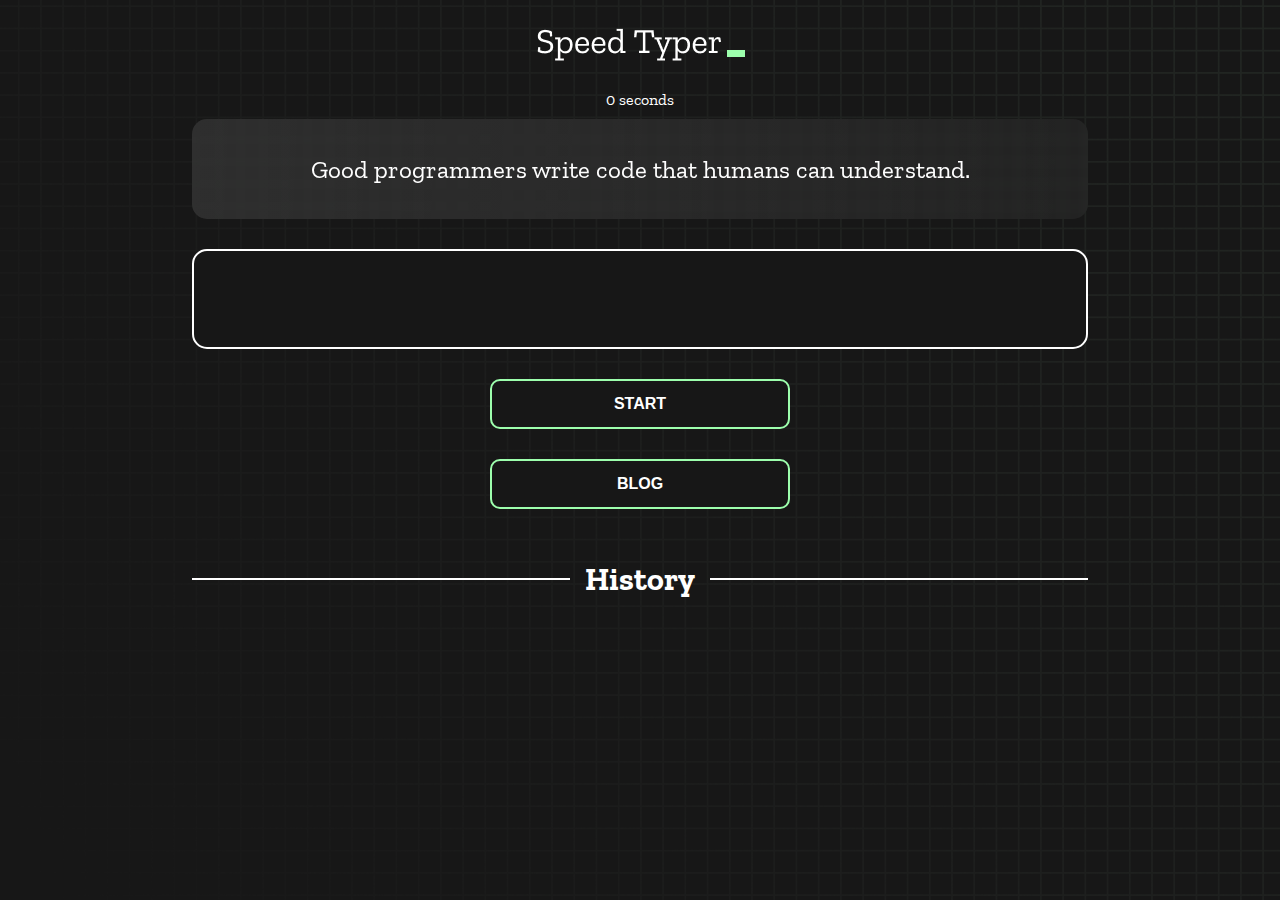
<file: index.html>
<!DOCTYPE html>
<html lang="en">

<head>
  <meta charset="UTF-8" />
  <meta http-equiv="X-UA-Compatible" content="IE=edge" />
  <meta name="viewport" content="width=device-width, initial-scale=1.0" />
  <title>Speed Monster</title>
  <link rel="stylesheet" href="styles.css" />
  <link rel="preconnect" href="https://fonts.googleapis.com" />
  <link rel="preconnect" href="https://fonts.gstatic.com" crossorigin />
  <link href="https://fonts.googleapis.com/css2?family=Zilla+Slab:wght@300;400;500&display=swap" rel="stylesheet" />
</head>

<body>
  <h1 class="title"><img src="./logo.png" /></h1>
  <div id="show-time">0 seconds</div>

  <div class="box-container">
    <div id="question"></div>

    <div id="display" class="inactive"></div>

    <div class="buttons">
      <button id="starts">START</button>
    </div>
    <div class="buttons">
      <button id="blog">BLOG</button>
    </div>

    <div class="divider-container">
      <div class="line"></div>
      <h1 id="title2">History</h1>
      <div class="line"></div>
    </div>
    <div id="histories"></div>
  </div>

  <div id="countdown"></div>
  <div id="modal-background" class="hidden"></div>
  <div id="result" class="hidden"></div>

  <script src="./history.js"></script>
  <script src="./script.js"></script>
</body>

</html>
</file>
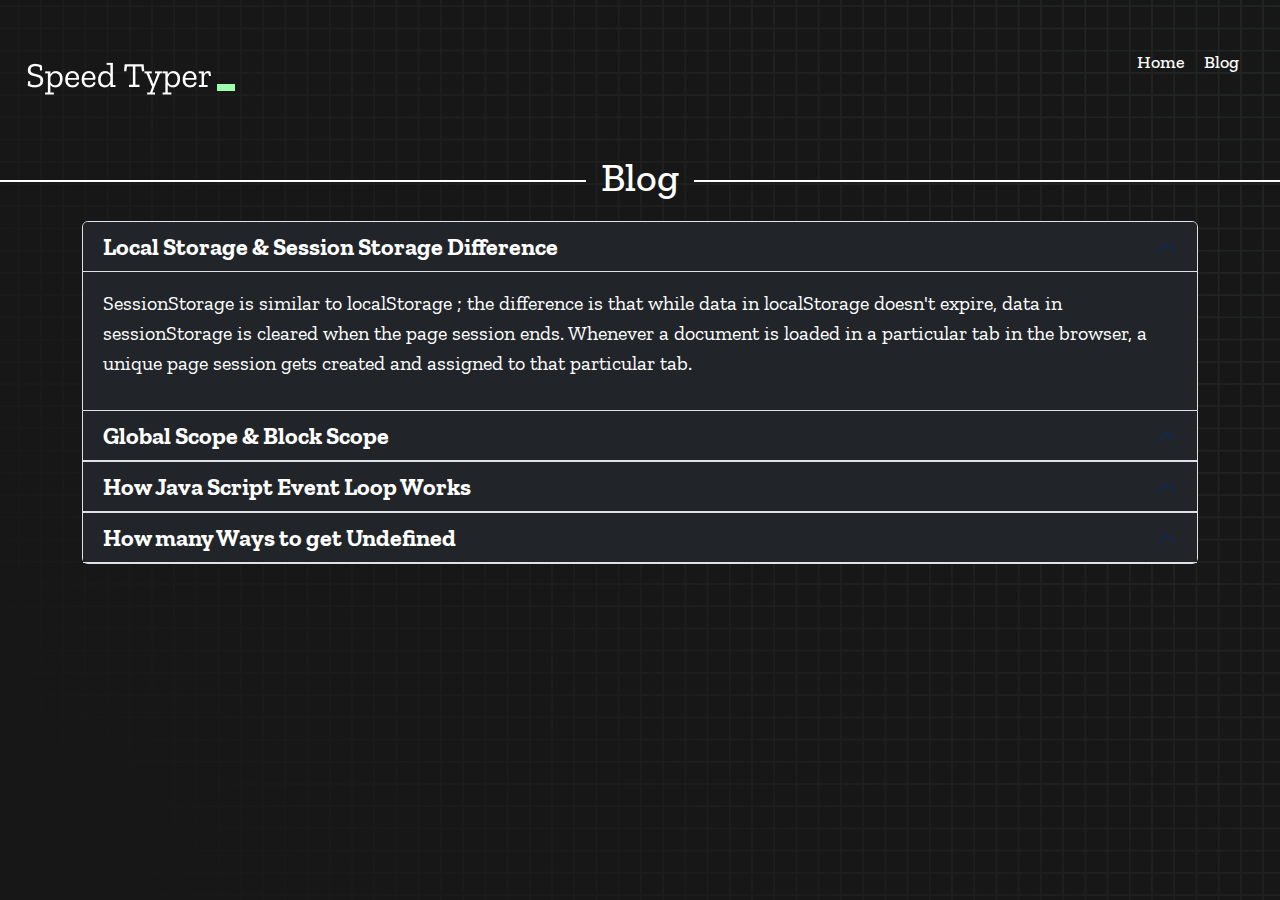
<file: blog.html>
<!DOCTYPE html>
<html lang="en">

<head>
    <meta charset="UTF-8" />
    <meta http-equiv="X-UA-Compatible" content="IE=edge" />
    <meta name="viewport" content="width=device-width, initial-scale=1.0" />
    <title>Speed Monster</title>
    <link rel="preconnect" href="https://fonts.googleapis.com" />
    <link rel="preconnect" href="https://fonts.gstatic.com" crossorigin />
    <link href="https://fonts.googleapis.com/css2?family=Zilla+Slab:wght@300;400;500&display=swap" rel="stylesheet" />
    <link rel="stylesheet" href="https://cdn.jsdelivr.net/npm/bootstrap@5.2.1/dist/css/bootstrap.min.css">
    <link rel="stylesheet" href="styles.css" />
</head>

<body>

    <header>
        <nav id="navbar">
            <h1 class="title"><img src="./logo.png" /></h1>
            <ul>
                <li><a href="index.html">Home</a></li>
                <li><a href="blog.html">Blog</a></li>
            </ul>
        </nav>
        <div class="divider-container">
            <div class="line"></div>
            <h1 id="title2">Blog</h1>
            <div class="line"></div>
        </div>
    </header>

    <main>
        <section class="container">
            <div class="accordion" id="accordionExample">
                <div class="accordion-item bg-dark text-white">
                    <h2 class="accordion-header" id="headingOne">
                        <button class="accordion-button bg-dark text-white" type="button" data-bs-toggle="collapse"
                            data-bs-target="#collapseOne" aria-expanded="true" aria-controls="collapseOne">
                            <span class="fs-4">Local Storage & Session Storage Difference</span>
                        </button>
                    </h2>
                    <div id="collapseOne" class="accordion-collapse collapse show" aria-labelledby="headingOne"
                        data-bs-parent="#accordionExample">
                        <div class="accordion-body">
                            <p class="fs-5">
                                SessionStorage is similar to localStorage ; the difference is that while data in
                                localStorage doesn't expire, data in sessionStorage is cleared when the page session
                                ends. Whenever a document is loaded in a particular tab in the browser, a unique page
                                session gets created and assigned to that particular tab.
                            </p>
                        </div>
                    </div>
                </div>
                <div class="accordion-item bg-dark text-white">
                    <h2 class="accordion-header" id="headingTwo">
                        <button class="accordion-button bg-dark text-white" type="button" data-bs-toggle="collapse"
                            data-bs-target="#collapseTwo" aria-expanded="true" aria-controls="collapseTwo">
                            <span class="fs-4">Global Scope & Block Scope</span>
                        </button>
                    </h2>
                    <div id="collapseTwo" class="accordion-collapse collapse" aria-labelledby="headingTwo"
                        data-bs-parent="#accordionExample">
                        <div class="accordion-body">
                            <p class="fs-5">
                                In a browser environment, the global scope is controlled by the window object while in
                                Node. js, it's controlled by the global object. Block scopes are what you get when you
                                use if statements, for statements, and the like.
                            </p>
                        </div>
                    </div>
                </div>
                <div class="accordion-item bg-dark text-white">
                    <h2 class="accordion-header" id="headingThree">
                        <button class="accordion-button bg-dark text-white" type="button" data-bs-toggle="collapse"
                            data-bs-target="#collapseThree" aria-expanded="true" aria-controls="collapseThree">
                            <span class="fs-4">How Java Script Event Loop Works</span>
                        </button>
                    </h2>
                    <div id="collapseThree" class="accordion-collapse collapse" aria-labelledby="headingThree"
                        data-bs-parent="#accordionExample">
                        <div class="accordion-body">
                            <p class="fs-5">
                                The Event Loop has one simple job — to monitor the Call Stack and the Callback Queue. If
                                the Call Stack is empty, the Event Loop will take the first event from the queue and
                                will push it to the Call Stack, which effectively runs it. Such an iteration is called a
                                tick in the Event Loop.
                            </p>
                        </div>
                    </div>
                </div>
                <div class="accordion-item bg-dark text-white">
                    <h2 class="accordion-header" id="headingFour">
                        <button class="accordion-button bg-dark text-white" type="button" data-bs-toggle="collapse"
                            data-bs-target="#collapseFour" aria-expanded="true" aria-controls="collapseFour">
                            <span class="fs-4">How many Ways to get Undefined</span>
                        </button>
                    </h2>
                    <div id="collapseFour" class="accordion-collapse collapse" aria-labelledby="headingFour"
                        data-bs-parent="#accordionExample">
                        <div class="accordion-body">
                            <p class="fs-5">
                                8 Ways to Get Undefined
                                1. variable that is not initialized will gave undefined
                                2. function with no return
                                3. parameter that is not pass will be undefined
                                4. if return has nothing on the right side will return undefined
                                5. Property that doesn't exist on an object that will gave undefined
                                6. accessing array elements outside of the index range
                                7. Deleting An element inside an array
                                8. Set a value directly yo undefined
                            </p>
                        </div>
                    </div>
                </div>


            </div>
        </section>
    </main>

    <script src="./history.js"></script>
    <script src="./script.js"></script>
    <script src="https://cdn.jsdelivr.net/npm/bootstrap@5.2.1/dist/js/bootstrap.bundle.min.js"></script>
</body>

</html>
</file>
<file: styles.css>
* {
  padding: 0;
  margin: 0;
  box-sizing: border-box;
}

body {
  background-image: url("./bg.png");
  background-size: cover;
  background-position: left top;
  font-family: "Zilla Slab", serif;
}

.box-container {
  width: 70%;
  margin: 0 auto;
}

#question {
  height: 100px;
  display: flex;
  align-items: center;
  justify-content: center;
  color: white;
  font-size: 25px;
  border-radius: 15px;
  background: rgb(255, 255, 255);
  background: linear-gradient(92.49deg,
      rgba(255, 255, 255, 0.1) 0.18%,
      rgba(255, 255, 255, 0.05) 99.85%);
  backdrop-filter: blur(5px);
  margin-bottom: 30px;
}

#display {
  height: 100px;
  display: flex;
  flex-wrap: wrap;
  align-items: center;
  padding-left: 5rem;
  color: white;
  font-size: 32px;
  background-color: #171717;
  border: 2px solid #9dffad;
  border-radius: 15px;
}

#countdown {
  position: fixed;
  height: 100vh;
  width: 100vw;
  background-color: rgba(0, 0, 0, 0.8);
  top: 0;
  left: 0;
  display: flex;
  align-items: center;
  justify-content: center;
  font-size: 3rem;
  color: white;
  display: none;
}

#result {
  position: absolute;
  top: 50%;
  left: 50%;
  transform: translate(-50%, -50%);
  height: 250px;
  width: 400px;
  background-color: #171717;
  border-radius: 15px;
  border: 2px solid #9dffad;
  color: white;
  text-align: center;
  padding: 2rem;
}

#show-time {
  text-align: center;
  color: white;
  margin: 10px 0;
}

.green {
  color: #9dffad;
}

.red {
  color: #eb6565;
}

.bold {
  font-weight: 700;
}

.inactive {
  border: 2px solid white !important;
}

.hidden {
  display: none;
}

.title {
  text-align: center;
  color: white;
  margin: 20px 0;
}

.divider-container {
  height: 80px;
  display: flex;
  justify-content: center;
  align-items: center;
  gap: 15px;
  margin: 0 auto;
}

.line {
  height: 2px;
  background: white;
  width: 100%;
}

#title2 {
  color: white;
  display: block;
}

.buttons {
  display: flex;
  justify-content: center;
  margin: 30px 0;
}

button {
  padding: 10px 20px;
  border: none;
  font-size: 16px;
  font-weight: bold;
  width: 300px;
  height: 50px;
  color: white;
  background-color: #171717;
  border-radius: 10px;
  border: 2px solid #9dffad;
  cursor: pointer;
}

#histories {
  display: flex;
  flex-wrap: wrap;
  justify-content: space-around;
}

.card {
  width: 100%;
  height: 100%;
  padding: 50px;
  display: flex;
  justify-content: space-between;
  align-items: center;
  padding: 20px 30px;
  color: white;
  border-radius: 15px;
  background: rgb(255, 255, 255);
  background: linear-gradient(92.49deg,
      rgba(255, 255, 255, 0.1) 0.18%,
      rgba(255, 255, 255, 0.05) 99.85%);
  backdrop-filter: blur(5px);
  margin-bottom: 30px;
}

#modal-background {
  background: rgb(255, 255, 255);
  background: linear-gradient(92.49deg,
      rgba(255, 255, 255, 0.1) 0.18%,
      rgba(255, 255, 255, 0.05) 99.85%);
  backdrop-filter: blur(5px);
  height: 100vh;
  width: 100%;
  position: fixed;
  top: 0;
}

@media only screen and (max-width: 700px) {
  .box-container {
    padding: 0 20px;
    width: 100%;
  }

  .card {
    flex-direction: column;
  }
}

#navbar {
  padding: 2%;
  display: flex;
  justify-content: space-between;
  align-items: center;
}

nav ul li {
  list-style: none;
  display: inline;
  padding-right: 15px;
}

nav ul li a {
  color: #ffffff;
  text-decoration: none;
  font-size: 18px;
  font-weight: 500;
}

nav ul li a:hover {
  color: #9dffad;
}
</file>
